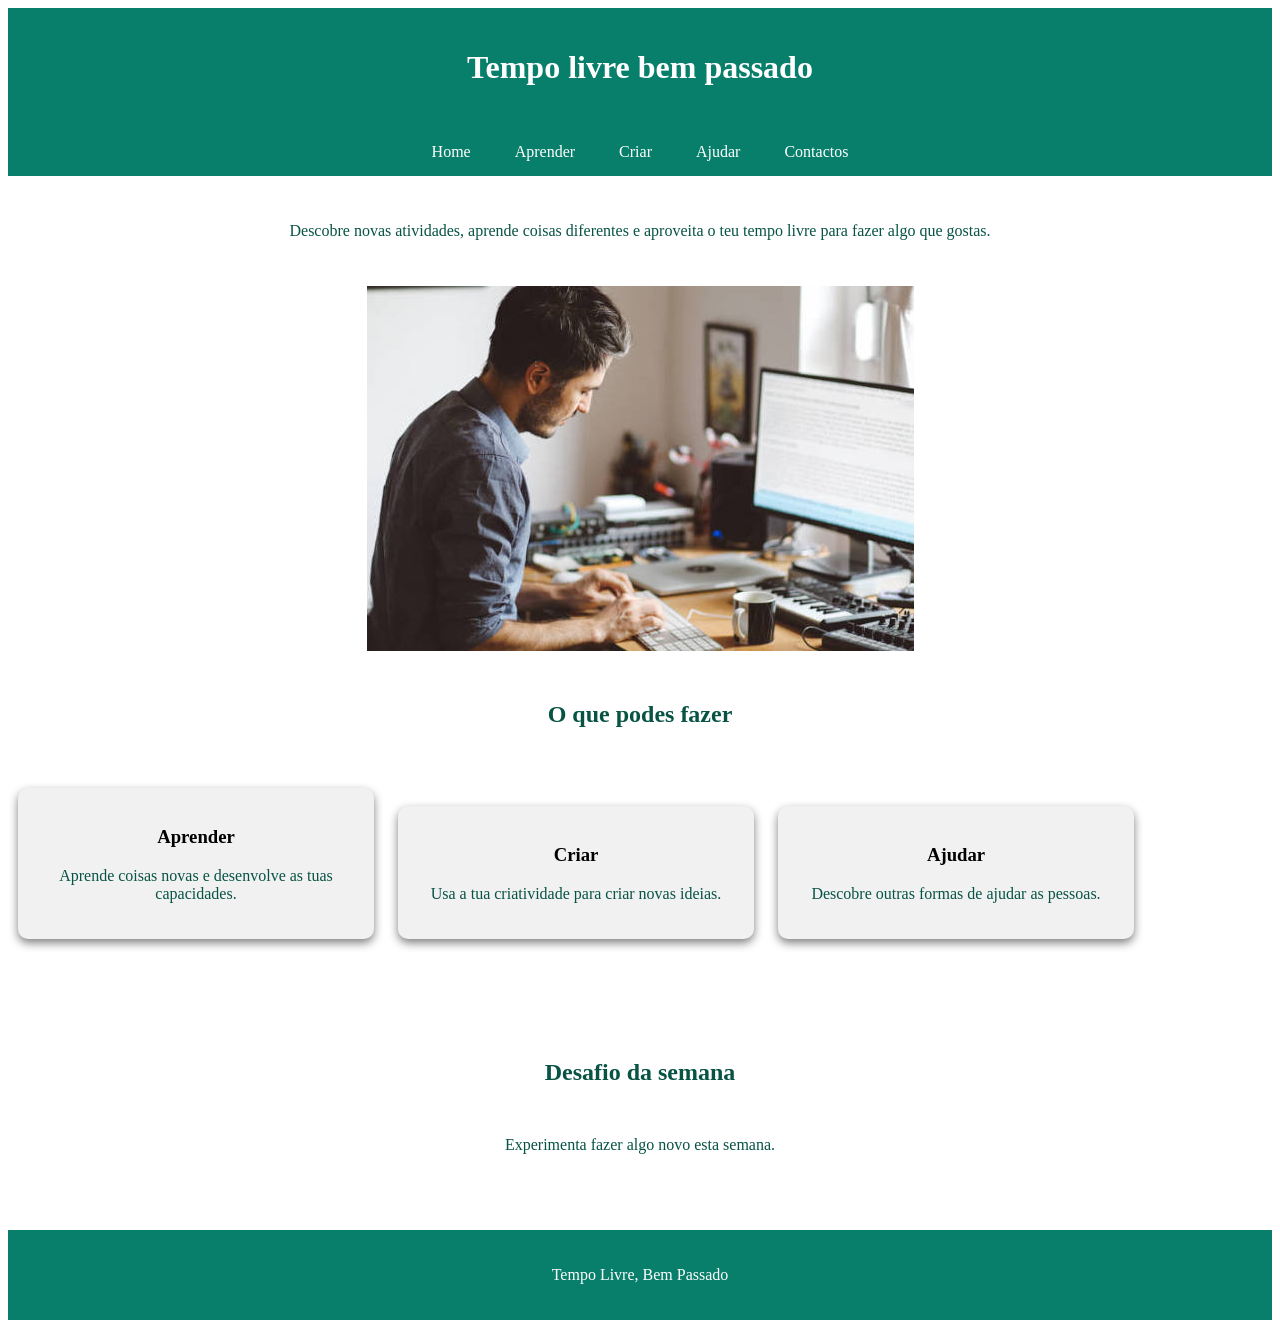
<file: index.html>
<!DOCTYPE html>
<html lang="pt">
<head>
    <meta charset="UTF-8">
    <meta name="viewport" content="width=device-width, initial-scale=1.0">
    <title>Tempo Livre, Bem Passado</title>
    <link rel="stylesheet" href="style.css">
</head>
<body>

    <div class="cabecalho">
        <h1>Tempo livre bem passado</h1>
    </div>

    <nav>
        <a class="link-menu" href="index.html">Home</a>
        <a class="link-menu" href="paginas/aprender.html">Aprender</a>
        <a class="link-menu" href="paginas/criar.html">Criar</a>
        <a class="link-menu" href="paginas/ajudar.html">Ajudar</a>
        <a class="link-menu" href="paginas/contactos.html">Contactos</a>
    </nav>

    <p class="texto-introducao">
        Descobre novas atividades, aprende coisas diferentes
        e aproveita o teu tempo livre para fazer algo que gostas.
    </p>

    <img src="res/images.jpg" alt="">

    <h2>O que podes fazer</h2>

    <div class="cartao-aprender">
        <h3>Aprender</h3>
        <p>Aprende coisas novas e desenvolve as tuas capacidades.</p>
    </div>

    <div class="cartao-criar">
        <h3>Criar</h3>
        <p>Usa a tua criatividade para criar novas ideias.</p>
    </div>

    <div class="cartao-ajudar">
        <h3>Ajudar</h3>
        <p>Descobre outras formas de ajudar as pessoas.</p>
    </div>

    <section class="desafio-semanal">
        <h2>Desafio da semana</h2>
        <p>Experimenta fazer algo novo esta semana.</p>
    </section>

    <footer class="rodape">
        <p>Tempo Livre, Bem Passado</p>
    </footer>

</body>
</html>
</file>
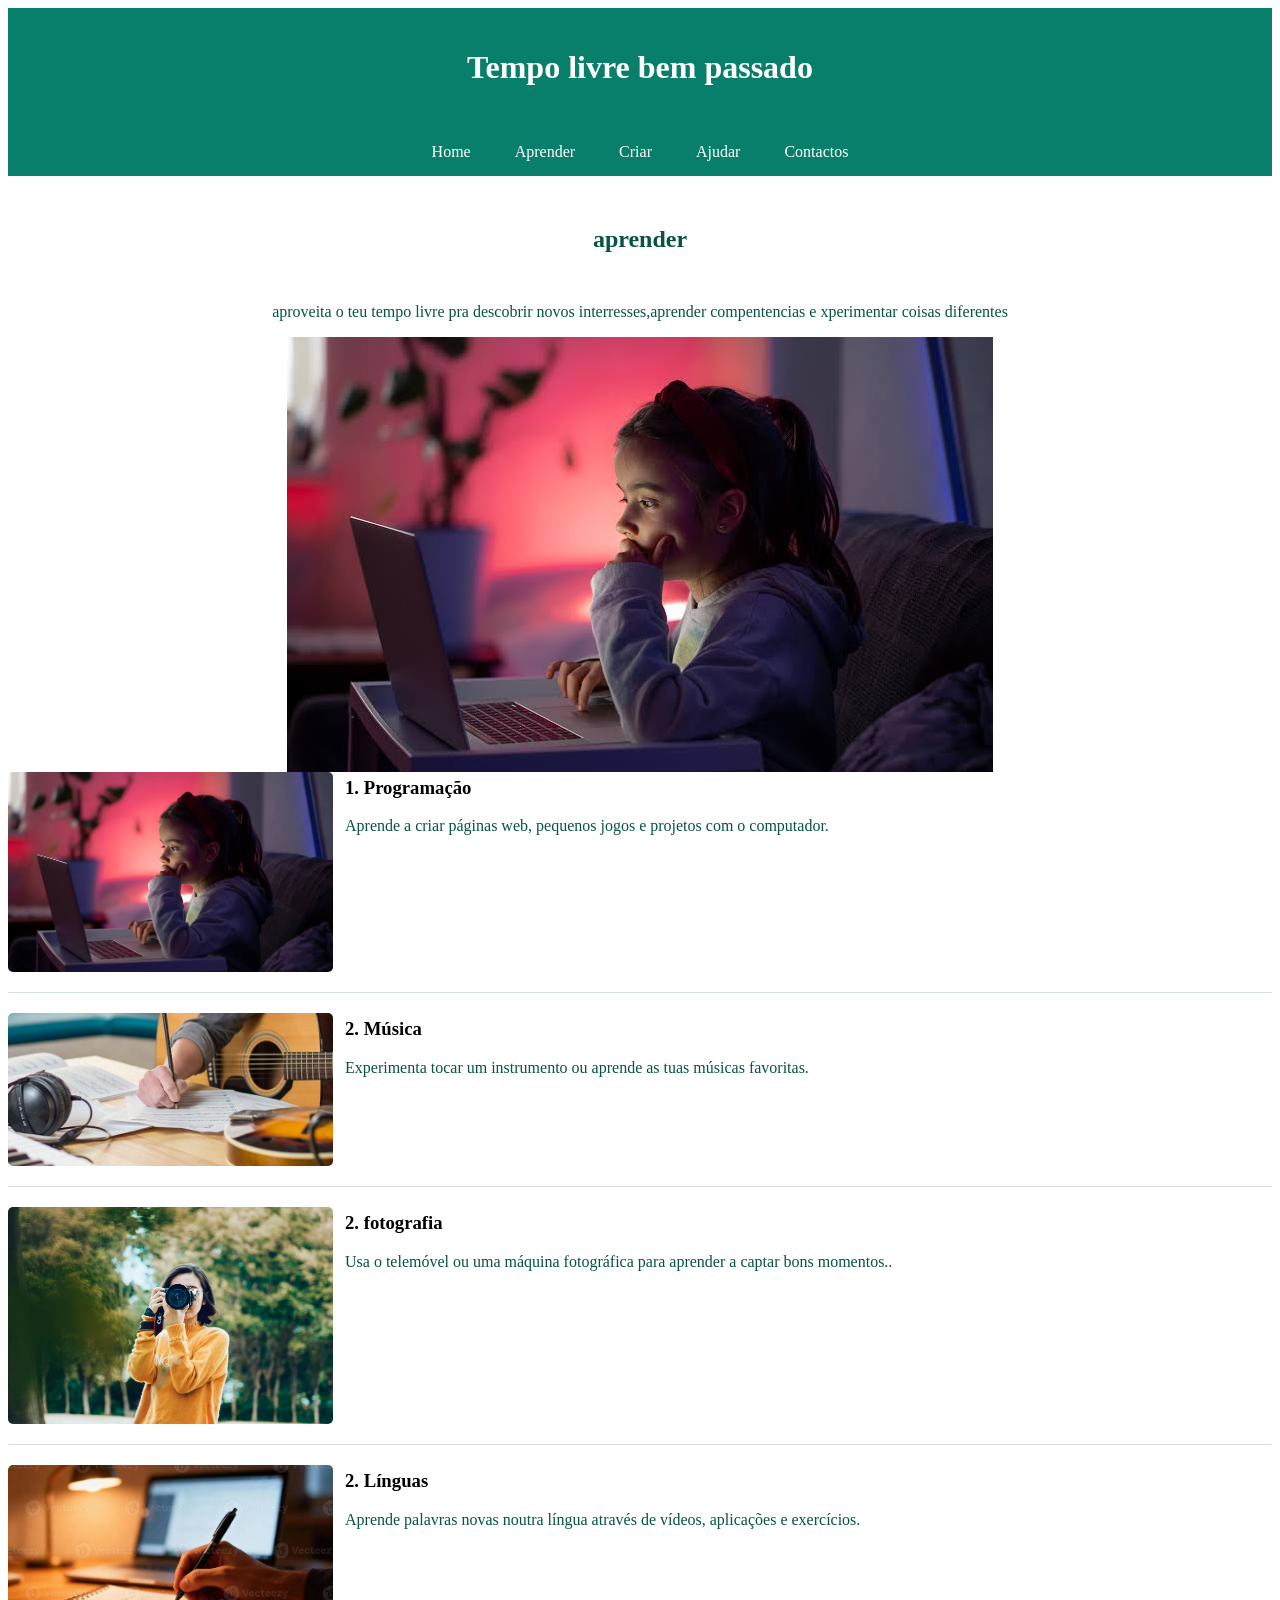
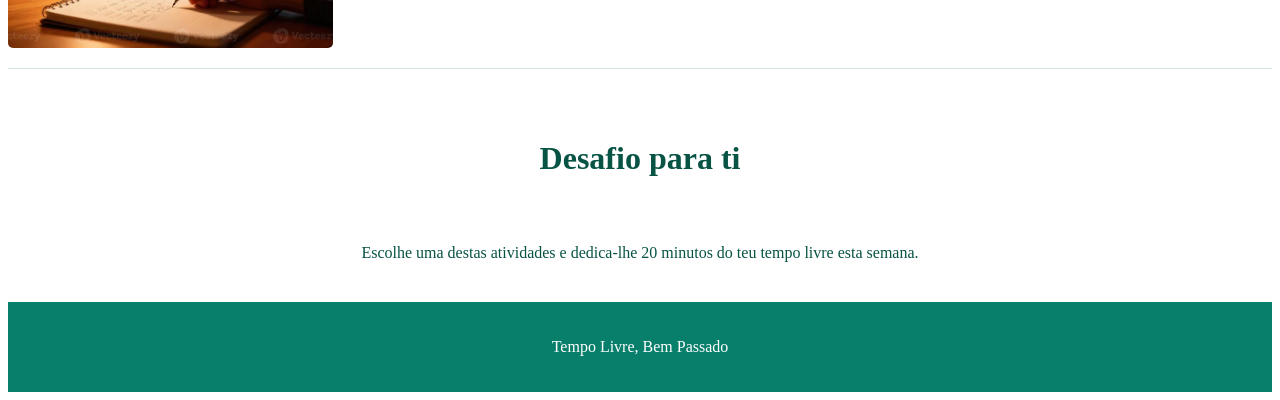
<file: aprender.html>
<!DOCTYPE html>
<html lang="en">
<head>
    <meta charset="UTF-8">
    <meta name="viewport" content="width=device-width, initial-scale=1.0">
    <title>Document</title>
    <link rel="stylesheet" href="style.css">
</head>
<body>
    <div class="cabecalho">
        <h1>Tempo livre bem passado</h1>
    </div>

    <nav>
        <a class="link-menu" href="index.html">Home</a>
        <a class="link-menu" href="paginas/aprender.html">Aprender</a>
        <a class="link-menu" href="paginas/criar.html">Criar</a>
        <a class="link-menu" href="paginas/ajudar.html">Ajudar</a>
        <a class="link-menu" href="paginas/contactos.html">Contactos</a>
    </nav>

    <h2>aprender</h2>

    <div class="paragrafo">
        <p>aproveita o teu tempo livre pra descobrir novos interresses,aprender compentencias e xperimentar coisas diferentes</p>
    </div>

    <img src="res/criança mexendo no computador.jpg" alt="">

    <div class="atividade">
    <img src="res/criança mexendo no computador.jpg" width="350" align="left" alt="">
    <div>
        <h3>1. Programação</h3>
        <p>Aprende a criar páginas web, pequenos jogos e projetos com o computador.</p>
    </div>
</div>

<div class="atividade">
    <img src="res/aprender musica.jpg" width="350S" align="left" alt="">
    <div>
        <h3>2. Música</h3>
        <p>Experimenta tocar um instrumento ou aprende as tuas músicas favoritas.</p>
    </div>
</div>

<div class="atividade">
    <img src="res/tecnicas-de-fotografia-scaled.jpg" width="350S" align="left" alt="">
    <div>
        <h3>2. fotografia</h3>
        <p>Usa o telemóvel ou uma máquina fotográfica para aprender a captar bons momentos..</p>
    </div>
</div>

<div class="atividade">
    <img src="res/escrevendo.jpg" width="350S" align="left" alt="">
    <div>
        <h3>2. Línguas</h3>
        <p>Aprende palavras novas noutra língua através de vídeos, aplicações e exercícios.</p>
    </div>
</div>

<div class="titulo">
    <h1>Desafio para ti</h1>
</div>
<p>Escolhe uma destas atividades e dedica-lhe 20 minutos do teu tempo livre esta semana.</p>

<footer class="rodape">
        <p>Tempo Livre, Bem Passado</p>
    </footer>

</body>
</html>
</file>
<file: style.css>
.cabecalho {
    text-align: center;
    background-color: #087F6B;
    padding: 20px;
}

.cabecalho h1 {
    color: white;
}

nav {
    text-align: center;
    background-color: #087F6B;
    padding: 15px;
}

.link-menu {
    margin: 10px;
    text-decoration: none;
    color: white;
    padding: 10px;
}

.link-menu:hover {
    text-decoration: underline;
}

.texto-introducao {
    text-align: center;
    color: #075344;
    padding: 30px;
}

h1 {
    color: #075344;
}

a {
    color: #075344;
}

.imagem-principal {
    width: 900px;
    max-width: 90%;
    display: block;
    margin: 30px auto;
    border-radius: 10px;
    padding: 20px;
    align-items: center;
}

h2 {
    text-align: center;
    color: #075344;
}

.cartao-aprender {
    display: inline-block;
    width: 25%;
    margin: 10px;
    padding: 20px;
    text-align: center;
    background-color: #f1f1f1;
    border-radius: 10px;
    box-shadow: 0 4px 10px gray;
}

.cartao-criar {
    display: inline-block;
    width: 25%;
    margin: 10px;
    padding: 20px;
    text-align: center;
    background-color: #f1f1f1;
    border-radius: 10px;
    box-shadow: 0 4px 10px gray;
}

.cartao-ajudar {
    display: inline-block;
    width: 25%;
    margin: 10px;
    padding: 20px;
    text-align: center;
    background-color: #f1f1f1;
    border-radius: 10px;
    box-shadow: 0 4px 10px gray;
}

.desafio-semanal {
    text-align: center;
    margin-top: 40px;
    padding: 20px;
}

.rodape {
    text-align: center;
    margin-top: 40px;
    padding: 20px;
    background-color: #087F6B;
}

.rodape p {
    color: white !important;
}

h2{
  
text-align: center;
    color: #075344;
    padding: 30px;
}

.paragrafo{
     text-align: center;
    color: #075344;
}

img {
    display: block;
    margin: auto;
}

.subtitulo{
text-align: center;
  color: #075344;
    padding: 30px;
}

.atividade {
    display: flex;
    align-items: flex-start;
    gap: 12px;
    margin-bottom: 20px;
    padding-bottom: 20px;
    border-bottom: 1px solid #d5e2dc;
}

.atividade img {
    width: 325px;
    height: auto;
    border-radius: 5px;
    margin: 0;
    padding: 0;
    flex-shrink: 0;
}

.atividade h3 {
    margin-top: 5px;
}

.titulo{
    text-align: center;
    color: #075344;
    padding: 30px;
}
p{
  text-align: center;
    color: #075344;
}
</file>
